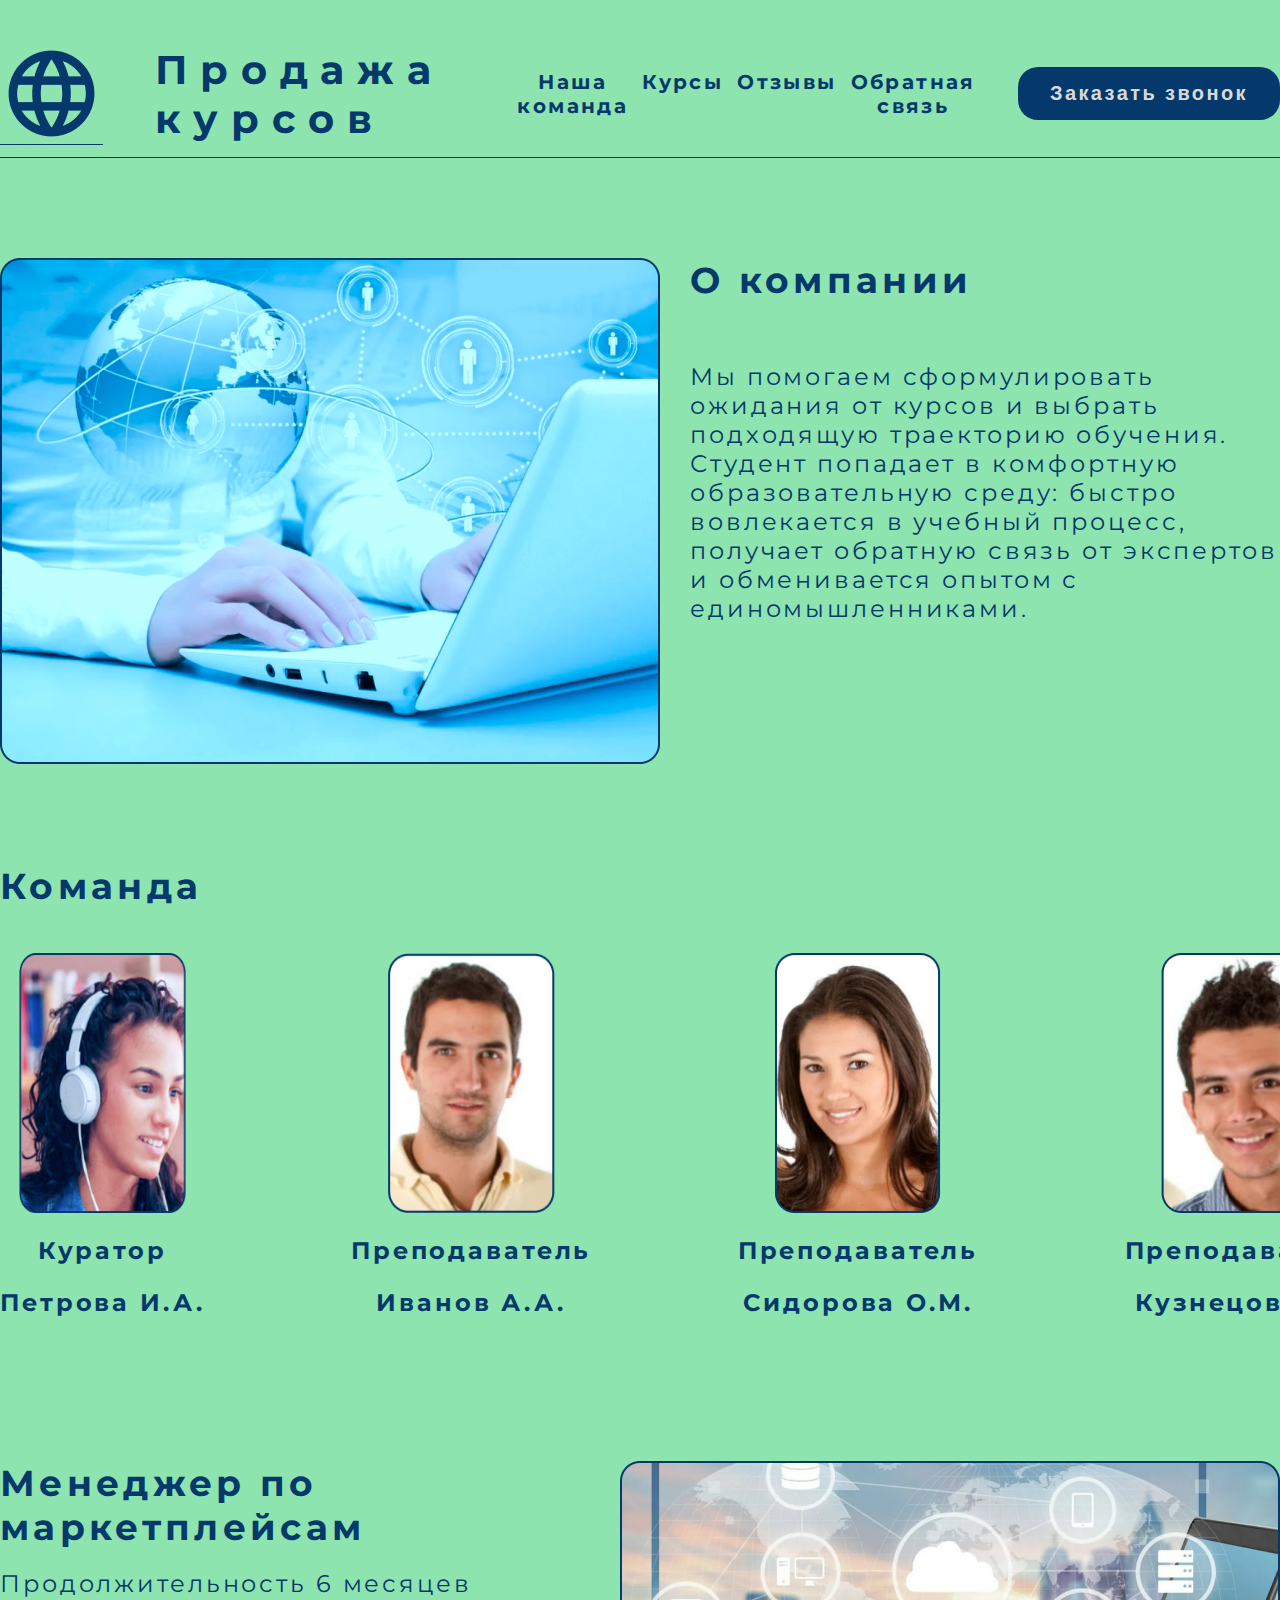
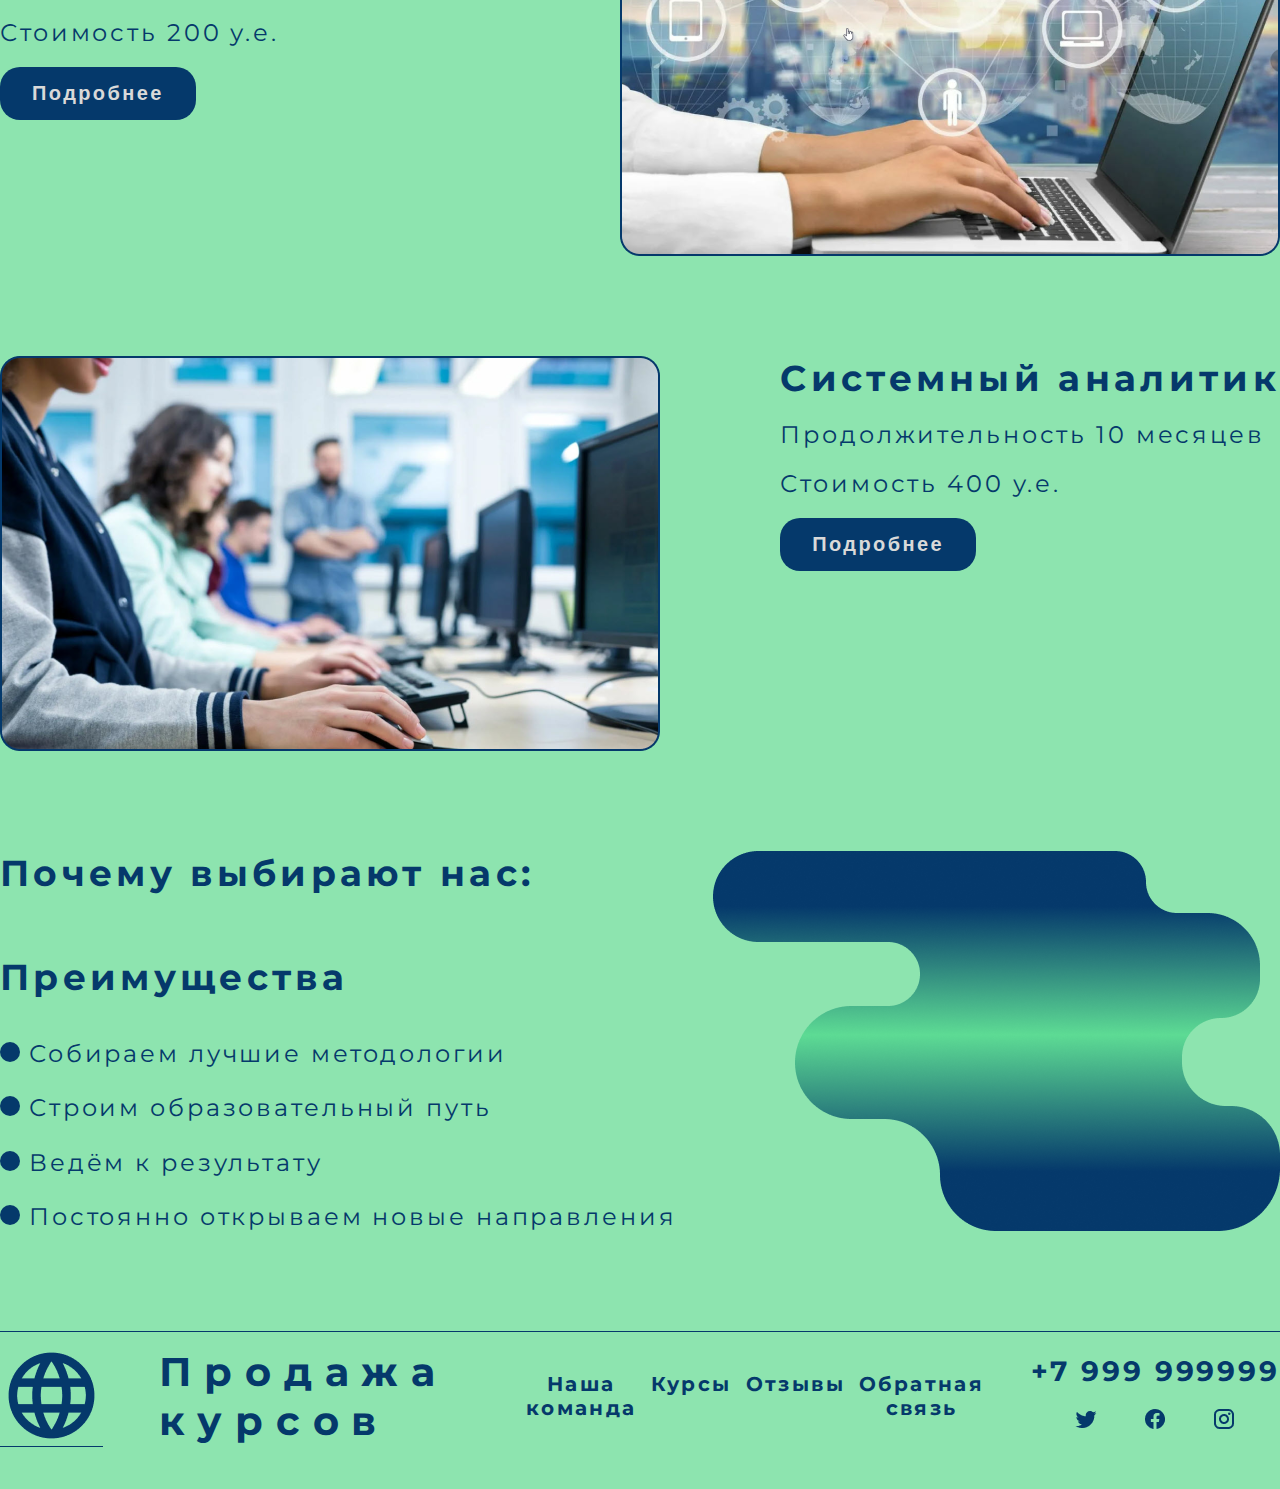
<file: index.html>
<!DOCTYPE html>
<html lang="ru">
<head>
    <meta charset="UTF-8">
    <meta name="viewport" content="width=device-width, initial-scale=1.0">
    <link rel="stylesheet" href="style.css">
    <title>Document</title>
    <link rel="preconnect" href="https://fonts.googleapis.com">
    <link rel="preconnect" href="https://fonts.gstatic.com" crossorigin>
    <link href="https://fonts.googleapis.com/css2?family=Montserrat:wght@400;500;700&display=swap" rel="stylesheet">

</head>
<body>
    <header>
        <div class="container">
            <img src="Логотип.png" alt="Logo">
            <h1>Продажа
                курсов</h1>
                <div class="links">

                        <a href="#">Наша<br>
                            команда</a>
                        <a href="courses.html">Курсы</a>
                        <a href="#">Отзывы</a>
                        <a href="#">Обратная<br>
                            связь</a>
                    
                </div>
                <button>Заказать звонок</button>
        </div>
        
    </header>
    <main>
        <div class="promo">
                <img src="о компании.png" alt="о компании">
                <div class="promo-text">
                    <h2>О компании</h2>
                        <p>Мы помогаем сформулировать ожидания от курсов и выбрать
                             подходящую траекторию обучения. Студент попадает в комфортную
                              образовательную среду: быстро вовлекается в учебный процесс, 
                              получает обратную связь от экспертов и обменивается опытом 
                              с единомышленниками.</p>
                </div>
                
        </div>
            <div class="command">
                <h2>Команда</h2>
                <div class="cards">
                    <div class="card">
                        <img src="фото 1.png" alt="prepod">
                        <h4>Куратор</h4>
                        <h4>Петрова И.А.</h4>
                    </div>
                    <div class="card">
                        <img src="фото 2.png" alt="prepod">
                        <h4>Преподаватель</h4>
                        <h4>Иванов А.А.</h4>
                    </div>
                    <div class="card">
                        <img src="фото 3.png" alt="prepod">
                        <h4>Преподаватель</h4>
                        <h4>Сидорова О.М.</h4>
                    </div>
                    <div class="card">
                        <img src="фото 4.png" alt="prepod">
                        <h4>Преподаватель</h4>
                        <h4>Кузнецов В.И.</h4>
                    </div>  
                </div>
            </div>    
        
        
        <div class="course">
            <div class="course-description">
                
                    <h2>Менеджер по маркетплейсам</h2>
                    <p>Продолжительность 6 месяцев</p>
                    <p>Стоимость 200 у.е.</p>
                    <button>Подробнее</button>
            </div>        
                
            <img src="менеджер.png" alt="менеджер">
                                       
        </div>
        
        <div class="course">
            <div class="course-description">
                <h2>Системный аналитик</h2>
                <p>Продолжительность 10 месяцев</p> 
                <p>Стоимость 400 у.е.</p>
                <button>Подробнее</button>
            
            </div>
            <img src="аналитик.png" alt="аналитик">
    
        </div>
        
    
        <div class="advantages">
            <div class="advantages-list">
                <h2>Почему выбирают нас:</h2>
                <h2>Преимущества</h2>
                <ul>
                    <li>
                        <svg xmlns="http://www.w3.org/2000/svg" width="20" height="20" viewBox="0 0 20 20" fill="none">
                            <circle cx="10" cy="10" r="10" fill="#05396B"/>
                        </svg>
                        Собираем лучшие методологии
                    </li>
                    <li>
                        <svg xmlns="http://www.w3.org/2000/svg" width="20" height="20" viewBox="0 0 20 20" fill="none">
                            <circle cx="10" cy="10" r="10" fill="#05396B"/>
                        </svg>
                        Строим образовательный путь</li>
                    <li>
                        <svg xmlns="http://www.w3.org/2000/svg" width="20" height="20" viewBox="0 0 20 20" fill="none">
                            <circle cx="10" cy="10" r="10" fill="#05396B"/>
                        </svg>
                        Ведём к результату</li>
                    <li>
                        <svg xmlns="http://www.w3.org/2000/svg" width="20" height="20" viewBox="0 0 20 20" fill="none">
                            <circle cx="10" cy="10" r="10" fill="#05396B"/>
                        </svg>
                        Постоянно открываем новые направления</li>
                </ul>
            </div>
            <img src="Union.png" alt="Union">
        </div>
    </main>
    <footer>
        <div class="container">
            <img src="Логотип.png" alt="Logo">
            <h1>Продажа
                курсов</h1>
                <div class="links">
                        <a href="#">Наша<br>
                            команда</a>
                        <a href="#">Курсы</a>
                        <a href="#">Отзывы</a>
                        <a href="#">Обратная<br>
                            связь</a>
                </div>
                <div class="contacts">
                    <h3>+7 999 999999</h3>
                    <div class="networks">
                        <a href="#">
                            <img src="twitter.png" alt="twitter">
                        </a>
                        <a href="#">
                            <img src="facebook.png" alt="fasebook">
                        </a>
                        <a href="#">
                            <img src="instagram.png" alt="instagram">
                        </a>
                    </div>
                </div>
    </footer>

    
    

                
    
</body>
</html>
</file>
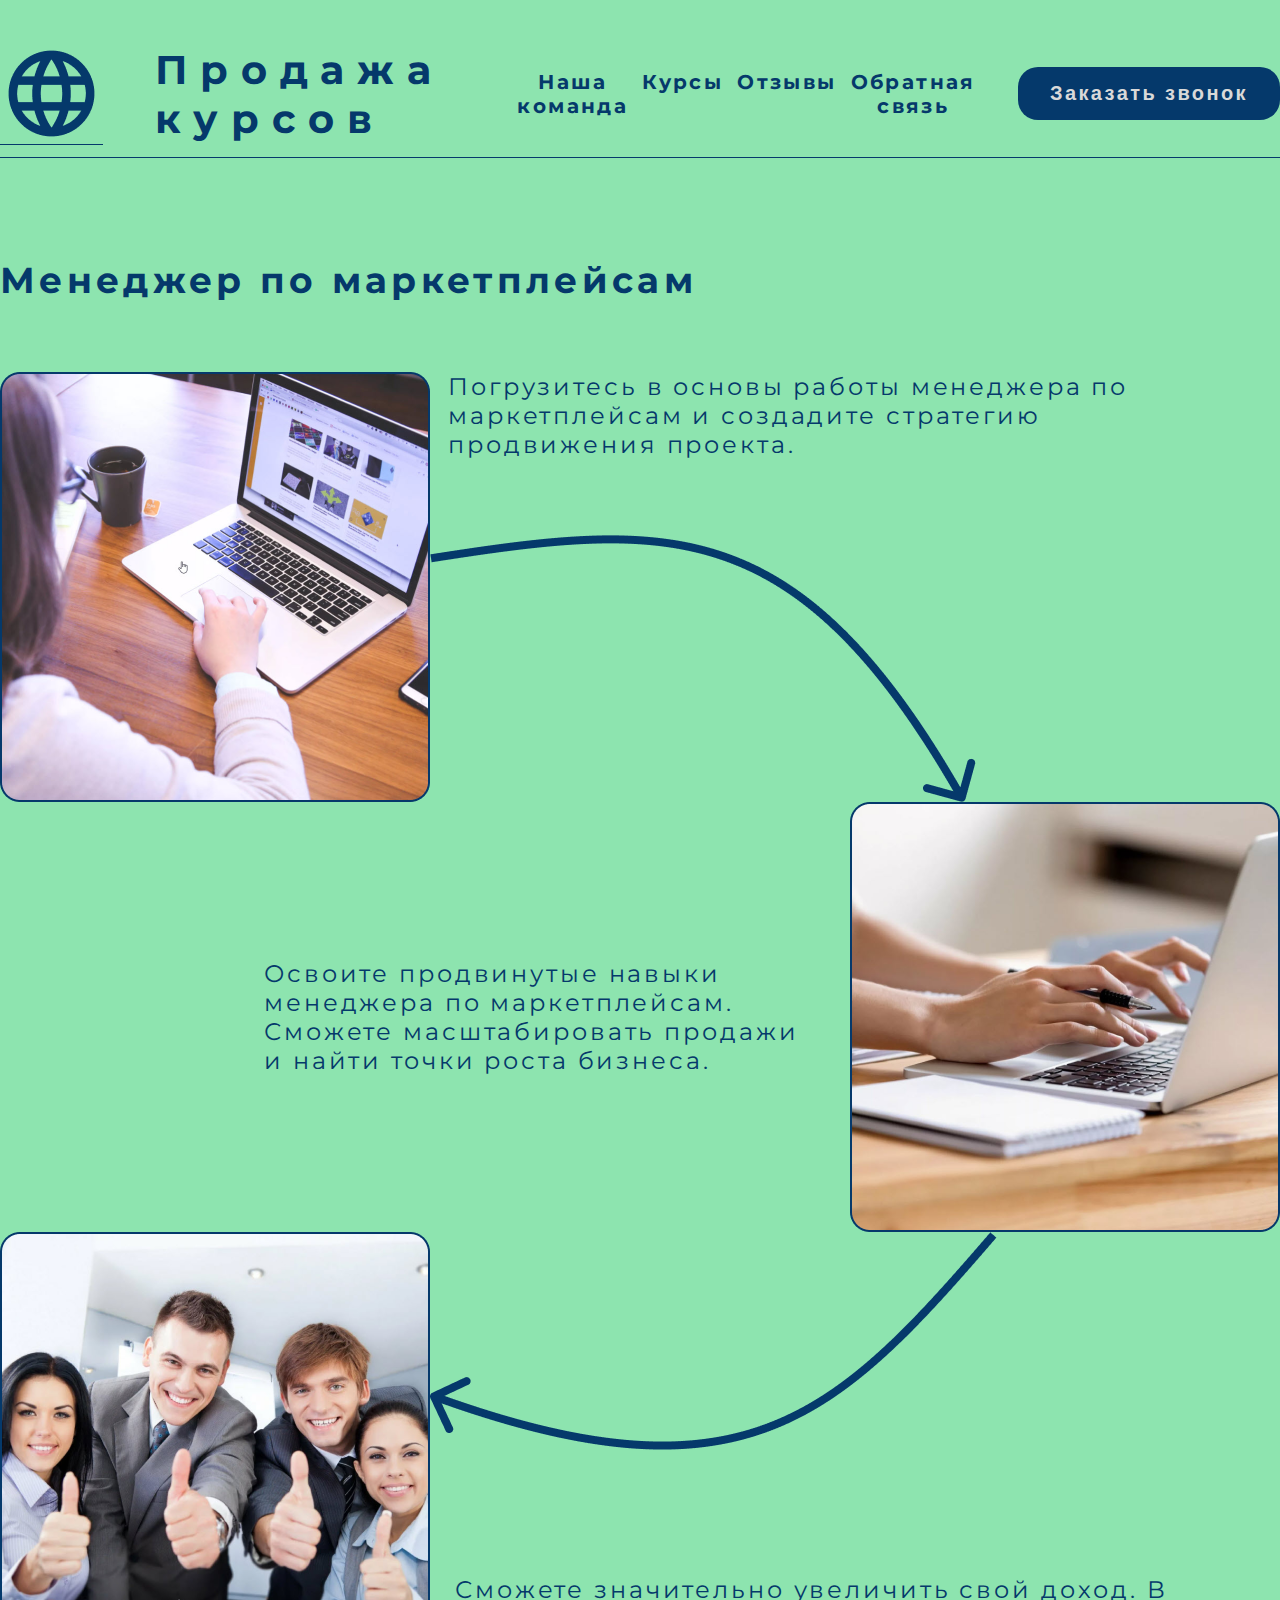
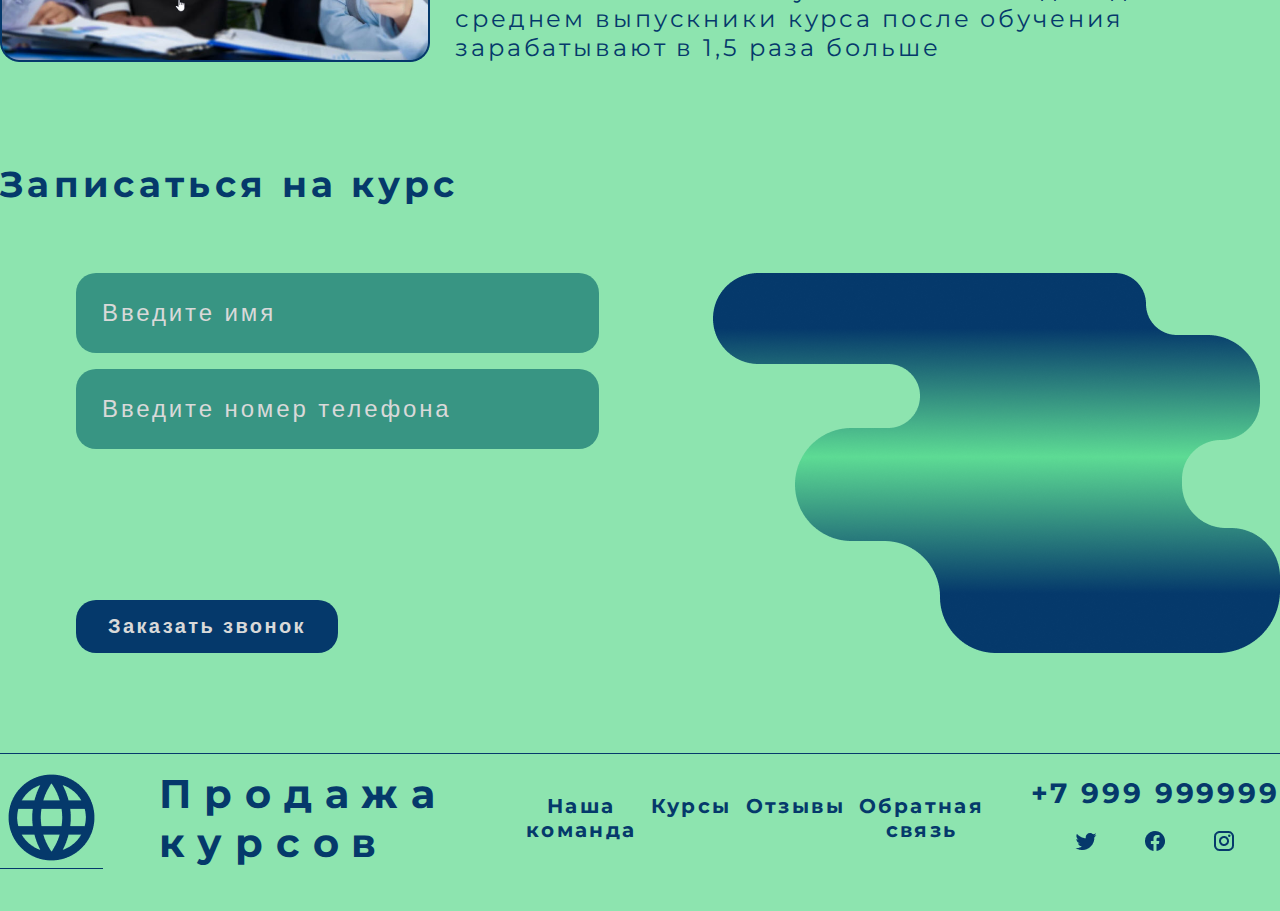
<file: courses.html>
<!DOCTYPE html>
<html lang="ru">
<head>
    <meta charset="UTF-8">
    <meta name="viewport" content="width=device-width, initial-scale=1.0">
    <link rel="stylesheet" href="style.css">
    <title>Document</title>
    <link rel="preconnect" href="https://fonts.googleapis.com">
    <link rel="preconnect" href="https://fonts.gstatic.com" crossorigin>
    <link href="https://fonts.googleapis.com/css2?family=Montserrat:wght@400;500;700&display=swap" rel="stylesheet">


</head>
<body>
    <header>
        <div class="container">
            <img src="Логотип.png" alt="Logo">
            <h1>Продажа
                курсов</h1>
                <div class="links">

                        <a href="#">Наша<br>
                            команда</a>
                        <a href="#">Курсы</a>
                        <a href="#">Отзывы</a>
                        <a href="#">Обратная<br>
                            связь</a>
                    
                </div>
                <button>Заказать звонок</button>
        </div>
        
    </header>
    <main>
        <div class="first-cource">
            <h2>Менеджер по маркетплейсам</h2>
                <div class="first-stage">
                    <img src="first-stage.png" alt="first stage">
                    <div class="text-first-stage">
                        <p>Погрузитесь в основы работы менеджера по маркетплейсам и создадите стратегию продвижения проекта.</p>
                        <img src="Arrow1.png" alt="Arrow1">
                    </div>                        
                </div>

                <div class="second-stage">
                    <img src="second-stage.png" alt="second-stage">
                    <p>Освоите продвинутые навыки менеджера по маркетплейсам. Сможете масштабировать продажи и найти точки роста бизнеса.</p> 
                     
                </div>
                
                                    
                <div class="result">
                    <img src="result.png" alt="result">
                    <div class="result-text">
                       <img src="Arrow2.png" alt="Arrow2";> 
                       <p>Сможете значительно увеличить свой доход. В среднем выпускники курса после обучения зарабатывают в 1,5 раза больше</p>
                    </div>
                </div>
                
            
        </div>
        

        <div class="registration">
            <h2>Записаться на курс</h2>
            <div class="registration-container">
                <form class="registration-form">
                    <div>
                        <input type="text" name="name" placeholder="Введите имя" />
                        <input type="text" name="phone" placeholder="Введите номер телефона" />
                    </div>
                    <button>Заказать звонок</button>
                </form>
                <img src="Union.png" alt="Union">
            </div>
        </div>
    </main>
    <footer>
        <div class="container">
            <img src="Логотип.png" alt="Logo">
            <h1>Продажа
                курсов</h1>
                <div class="links">
                        <a href="#">Наша<br>
                            команда</a>
                        <a href="#">Курсы</a>
                        <a href="#">Отзывы</a>
                        <a href="#">Обратная<br>
                            связь</a>
                </div>
                <div class="contacts">
                    <h3>+7 999 999999</h3>
                    <div class="networks">
                        <a href="#">
                            <img src="twitter.png" alt="twitter">
                        </a>
                        <a href="#">
                            <img src="facebook.png" alt="fasebook">
                        </a>
                        <a href="#">
                            <img src="instagram.png" alt="instagram">
                        </a>
                    </div>
                </div>
    </footer>

    
    

                
    
</body>
</html>
</file>
<file: style.css>
body, h1, h2, h3, h4, p {
    margin: 0;
}

a {
    text-decoration: none;
}

body {
    font-family: 'Montserrat';
    background-color: #8DE4AF;
    color: #05396B;
    font-size: 24px;
    font-weight: 400;
    line-height: normal;
    letter-spacing: 2.88px;
}

header {
    padding: 42px 0 12px;
    display: flex;
    justify-content: space-between;
    align-content: center;
    border-bottom: 1px solid #05396B;
}

main {
    max-width: 1350px;
    width: 100%;
    display: flex;
    flex-direction: column;
    margin: 0 auto; 
}

footer {
    padding: 12px 0 42px;
    border-top: 1px solid #05396B;
}

h1 {
    width: 320px;
    height: 98px;
    color:#05396B;
    font-family: Montserrat;
    font-size: 40px;
    font-style: normal;
    font-weight: 700;
    line-height: normal;
    letter-spacing: 12.8px;
    padding-left: 10px; 
    display: flex;
    justify-content: space-between;
    align-items: center;  
}

h2 {
    font-size: 36px;
    font-weight: 700;
    line-height: normal;
    letter-spacing: 4.32px;  
}

button {
    padding: 15px 32px;
    border-radius: 20px;
    background: #05396B;
    color: #D9D9D9;
    text-align: center;
    font-size: 20px;
    font-weight: 700;
    letter-spacing: 2.4px;
    cursor: pointer;
    border: none;
}

button:hover {
    opacity: .8;
}

.links {
    color: #05396B;
    text-align:center;
    font-family: Montserrat;
    font-size: 20px;
    font-style: normal;
    font-weight: 700;
    line-height: normal;
    letter-spacing: 2.4px;
    display: flex;
    justify-content: space-between;
   
}

.links a {
    color: #05396B;
    text-align: center;
    font-size: 20px;
    font-weight: 700;
    letter-spacing: 2.4px;
}

.links a:not(:last-of-type) {
    margin-right: 14px;
}

.container {
    max-width: 1350px;
    width: 100%;
    display: flex;
    justify-content: space-between;
    align-items: center;
    margin: 0 auto; 
}

.promo {
    margin-top: 100px;
    display: flex;
}

.promo h2 {
    margin-bottom: 60px;
}

.promo-text {
    padding-left: 30px;
    display: flex;
    flex-direction: column;
    text-align: start;
}

.command {
    margin-top: 100px;
}

.cards {
    width: 1365px;
    height: 453px;
    flex-shrink: 0;
    display: flex;
    justify-content: space-between;
    align-items: center;
    gap: 111px;
}

.card img {
    width: 167px;
    height: 260px;
    flex-shrink: 0;  
}

.card {
    display: flex;
    flex-direction: column;
    align-items: center;
}

.card h4:first-of-type {
    margin: 23px 0;
}

.card h4 {
    color: #05396B;
    text-align: center;
    font-family: Montserrat;
    font-size: 24px;
    font-style: normal;
    font-weight: 700;
    line-height: normal;
    letter-spacing: 2.88px;

} 

.course {
    margin-top: 100px;
    display: flex;
    justify-content: space-between;
}

.course:nth-of-type(2n) {
    flex-direction: row-reverse;
}

.course h2 {
    margin-bottom: 20px;
}

.course-description p {
    margin-bottom: 20px;
}

.advantages {
    margin-top: 100px;
    margin-bottom: 100px;
    display: flex;
    justify-content: space-between;
}

.advantages-list {
    display: flex;
    flex-direction: column;
}

.advantages-list h2:last-of-type {
    margin: 60px 0 40px;
}

.advantages-list ul {
    margin: 0;
    list-style: none;
    padding: 0;
    height: 100%;
    display: flex;
    flex-direction: column;
    justify-content: space-between;
}

.contacts {
    display: flex;
    flex-direction: column;
    align-items: center;
}

.networks {
    margin-top: 19px;
}

.networks a:not(:last-of-type) {
    margin-right: 36px;
}

.networks img {
    display: inline-flex;
    align-items: flex-start;
    gap: 36px;
    width: 24px;
    height: 24px;
}




.first-cource{
    display: flex;
    flex-direction: column;    
}

.first-cource h2 {
    margin-top: 100px;
    margin-bottom: 70px;
    flex-direction: column;   
}

.first-stage{
    display: flex;
}

.text-first-stage {
    display: flex;
    justify-content: space-between;
    flex-direction: column;
    align-items: flex-start;
}

.text-first-stage p{
    width: 724px;
    padding-left: 18px;
}

.second-stage {
    display: flex;
    align-items: center;
    flex-direction: row-reverse;
}
.second-stage p {
    width: 556px;
    padding-right: 30px;
}

.result{
    display: flex;    
}

.result-text {
    display: flex;
    flex-direction: column;
    justify-content: space-between;
    align-items: flex-start;
}

.result-text p{
    padding-left: 25px;
    width: 714px;
}




.registration {
    margin-top: 100px;
    margin-bottom: 100px;
}

.registration-container {
    display: flex;
    justify-content: space-between;
    padding-left: 76px;
}

.registration h2 {
    margin-bottom: 67px;
}

.registration-form {
    display: flex;
    flex-direction: column;
    align-items: baseline;
    justify-content: space-between;
}

.registration-form div {
    display: flex;
    flex-direction: column;
}

.registration-form input {
    width: 471px;
    padding: 26px;
    border: none;
    border-radius: 20px;
    background: #389583;
    color: #D9D9D9;
    font-size: 24px;
    font-weight: 500;
    letter-spacing: 2.88px;
    
}

.registration-form input::placeholder {
    color: #D9D9D9;
}

.registration-form input:focus-visible {
    outline: none;
}

.registration-form input:hover{
    opacity: 0.8;
}
.registration-form input:not(:last-of-type) {
    margin-bottom: 16px;
}
</file>
